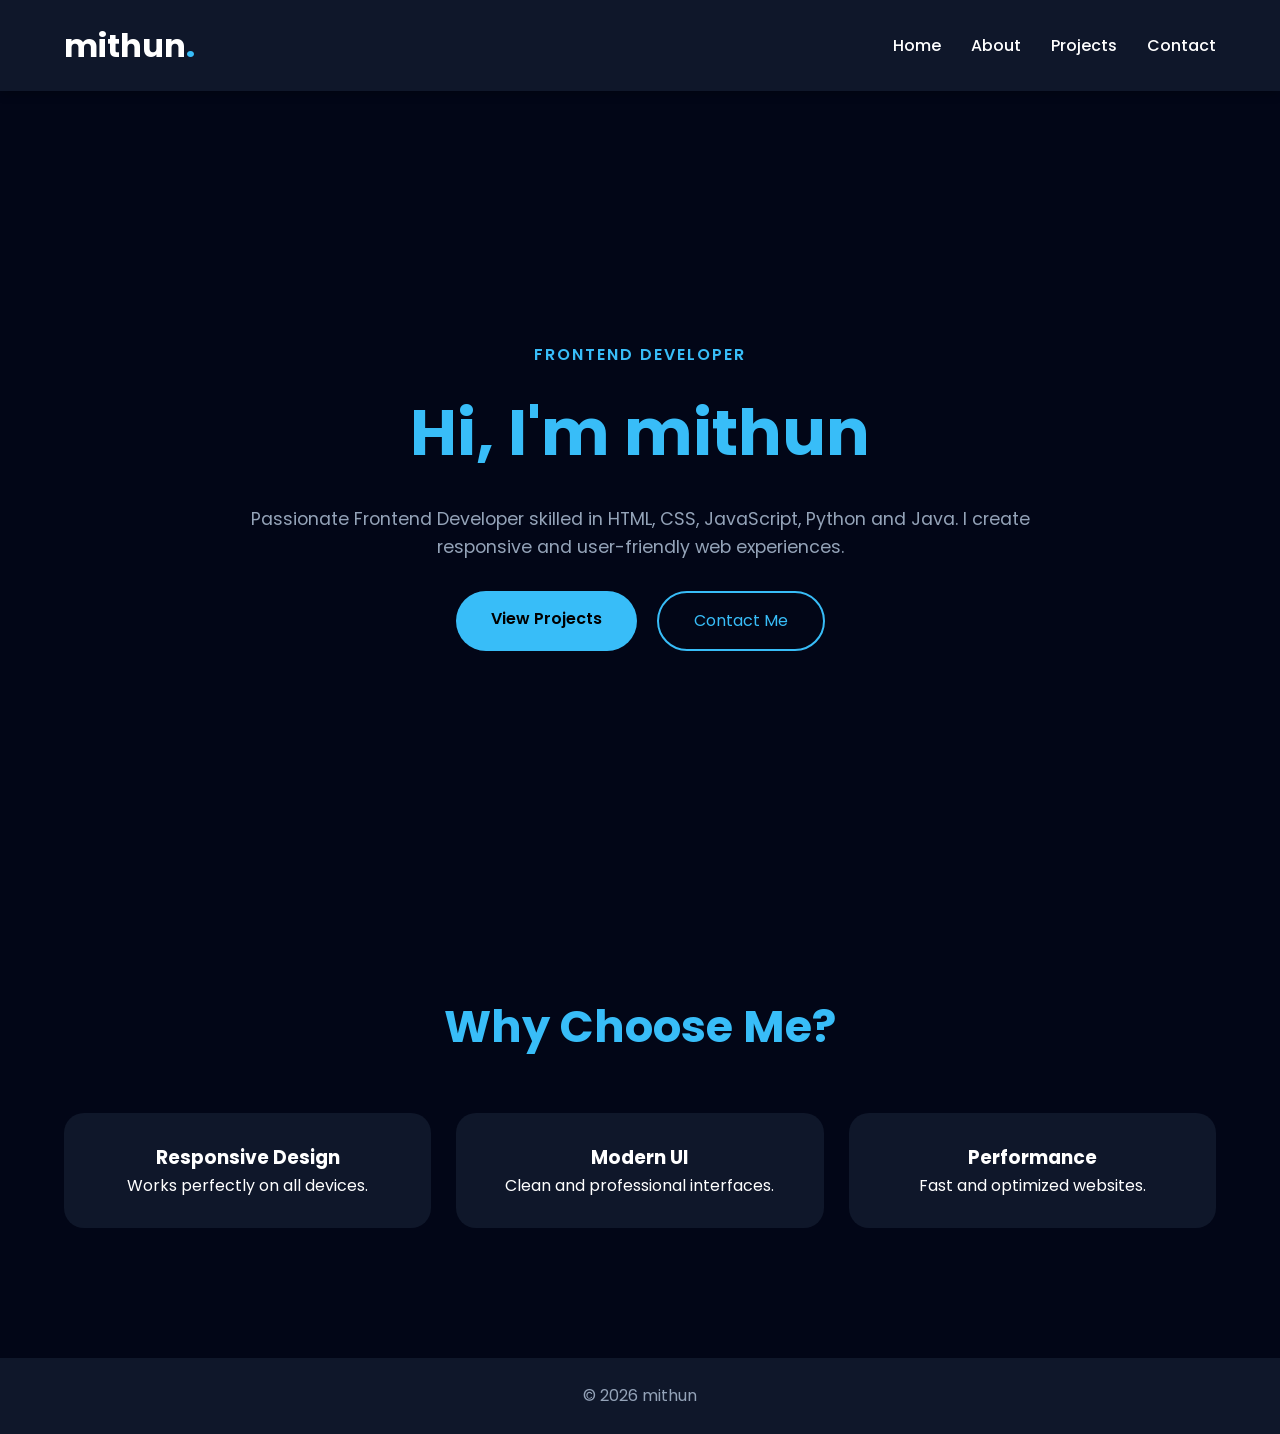
<file: thiranex2/index.html>
<!DOCTYPE html>
<html lang="en">
<head>
<meta charset="UTF-8">
<meta name="viewport" content="width=device-width, initial-scale=1.0">
<title>mithunvarshan | Frontend Developer</title>
<link rel="stylesheet" href="style.css">
</head>

<body>

<header>
<nav>
<h1 class="logo">mithun<span>.</span></h1>

<ul>
<li><a href="index.html">Home</a></li>
<li><a href="about.html">About</a></li>
<li><a href="projects.html">Projects</a></li>
<li><a href="contact.html">Contact</a></li>
</ul>
</nav>
</header>

<section class="hero">

<div class="hero-content">

<p class="intro">FRONTEND DEVELOPER</p>

<h2>
Hi, I'm <span>mithun</span>
</h2>

<p class="hero-description">
Passionate Frontend Developer skilled in HTML,
CSS, JavaScript, Python and Java. I create
responsive and user-friendly web experiences.
</p>

<div class="hero-buttons">

<a href="projects.html" class="btn">
View Projects
</a>

<a href="contact.html" class="btn-outline">
Contact Me
</a>

</div>

</div>

</section>

<section class="highlights">

<h2>Why Choose Me?</h2>

<div class="highlight-grid">

<div class="highlight-card">
<h3>Responsive Design</h3>
<p>Works perfectly on all devices.</p>
</div>

<div class="highlight-card">
<h3>Modern UI</h3>
<p>Clean and professional interfaces.</p>
</div>

<div class="highlight-card">
<h3>Performance</h3>
<p>Fast and optimized websites.</p>
</div>

</div>

</section>

<footer>
<p>© 2026 mithun</p>
</footer>

<script src="script.js"></script>

</body>
</html>
</file>
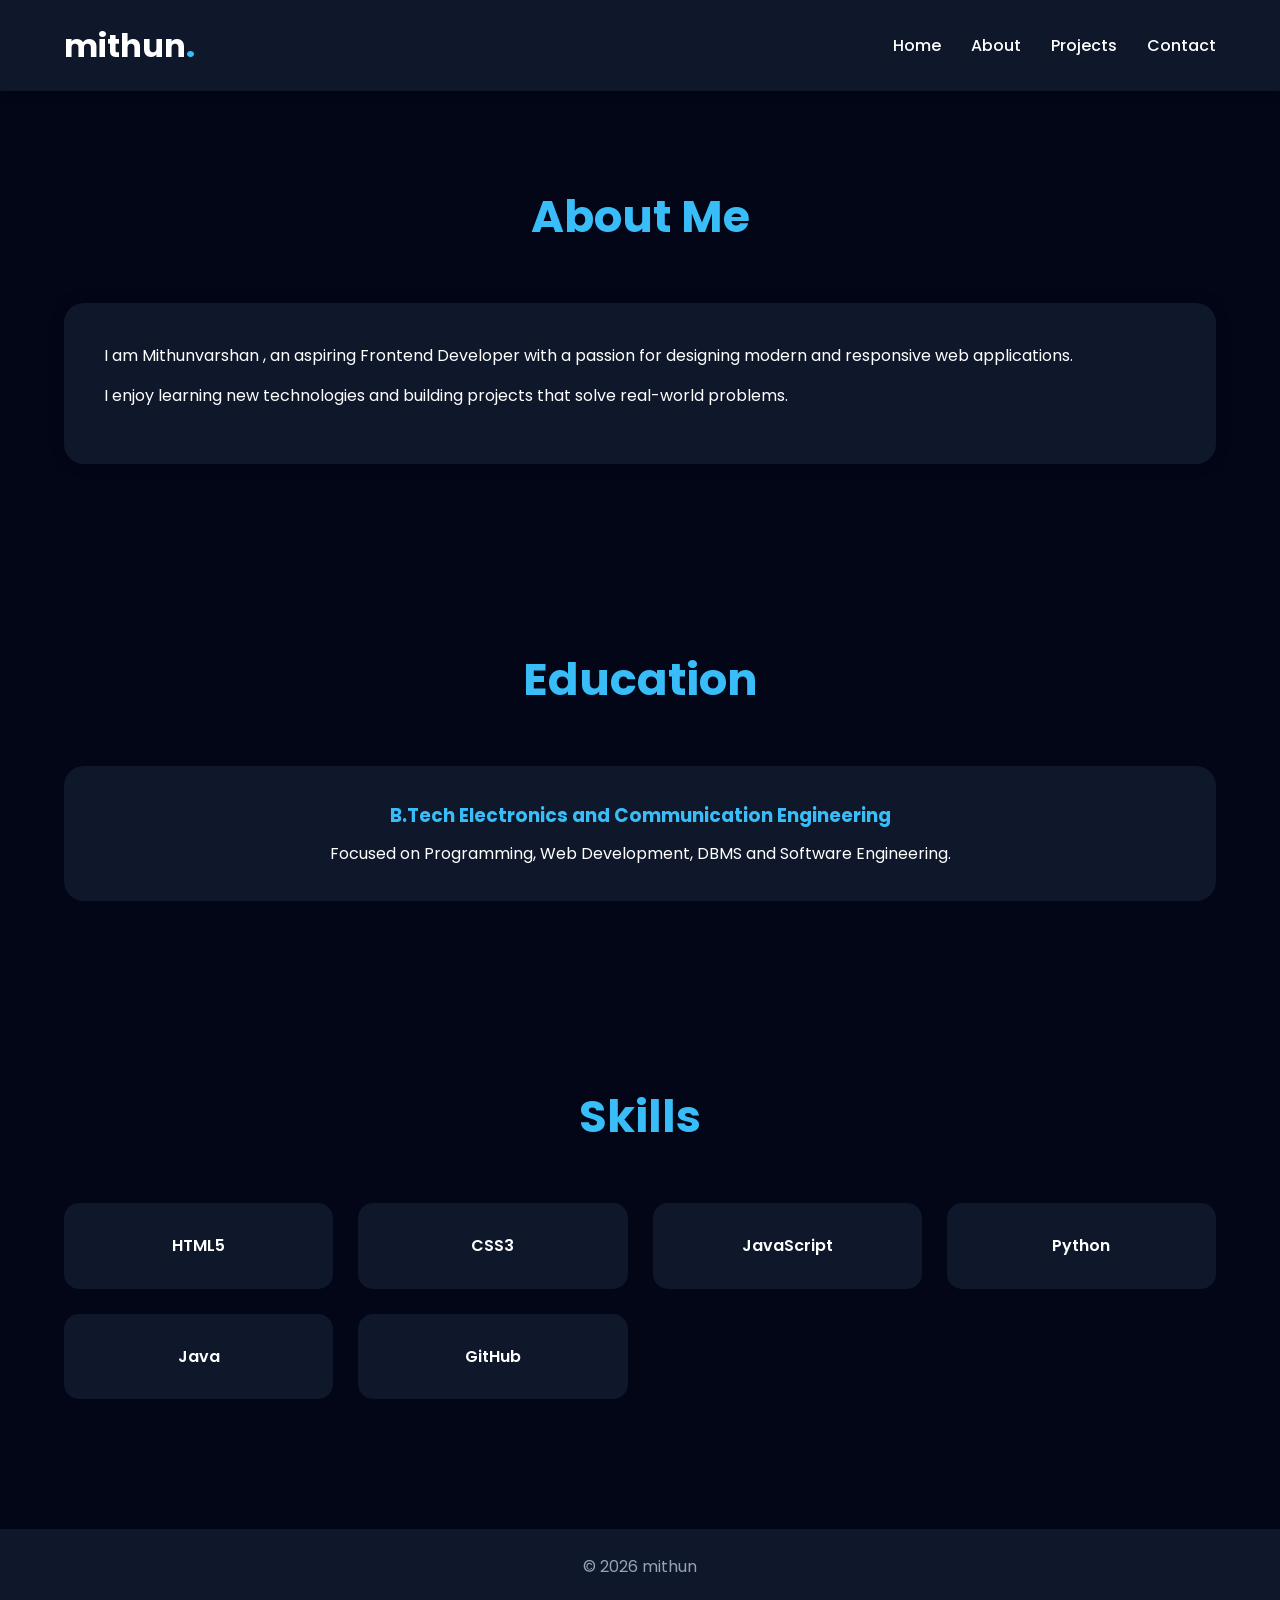
<file: thiranex2/about.html>
<!DOCTYPE html>
<html lang="en">
<head>
<meta charset="UTF-8">
<meta name="viewport" content="width=device-width, initial-scale=1.0">
<title>About | mithunvarshan</title>
<link rel="stylesheet" href="style.css">
</head>

<body>

<header>
<nav>
<h1 class="logo">mithun<span>.</span></h1>

<ul>
<li><a href="index.html">Home</a></li>
<li><a href="about.html">About</a></li>
<li><a href="projects.html">Projects</a></li>
<li><a href="contact.html">Contact</a></li>
</ul>
</nav>
</header>

<section class="about-section">

<h2>About Me</h2>

<div class="about-card">

<p>
I am Mithunvarshan , an aspiring Frontend Developer
with a passion for designing modern and responsive
web applications.
</p>

<p>
I enjoy learning new technologies and building
projects that solve real-world problems.
</p>

</div>

</section>

<section class="education-section">

<h2>Education</h2>

<div class="education-card">

<h3>B.Tech Electronics and Communication Engineering</h3>

<p>
Focused on Programming, Web Development,
DBMS and Software Engineering.
</p>

</div>

</section>

<section class="skills-section">

<h2>Skills</h2>

<div class="skills-grid">

<div class="skill-box">HTML5</div>
<div class="skill-box">CSS3</div>
<div class="skill-box">JavaScript</div>
<div class="skill-box">Python</div>
<div class="skill-box">Java</div>
<div class="skill-box">GitHub</div>

</div>

</section>

<footer>
<p>© 2026 mithun</p>
</footer>

</body>
</html>
</file>
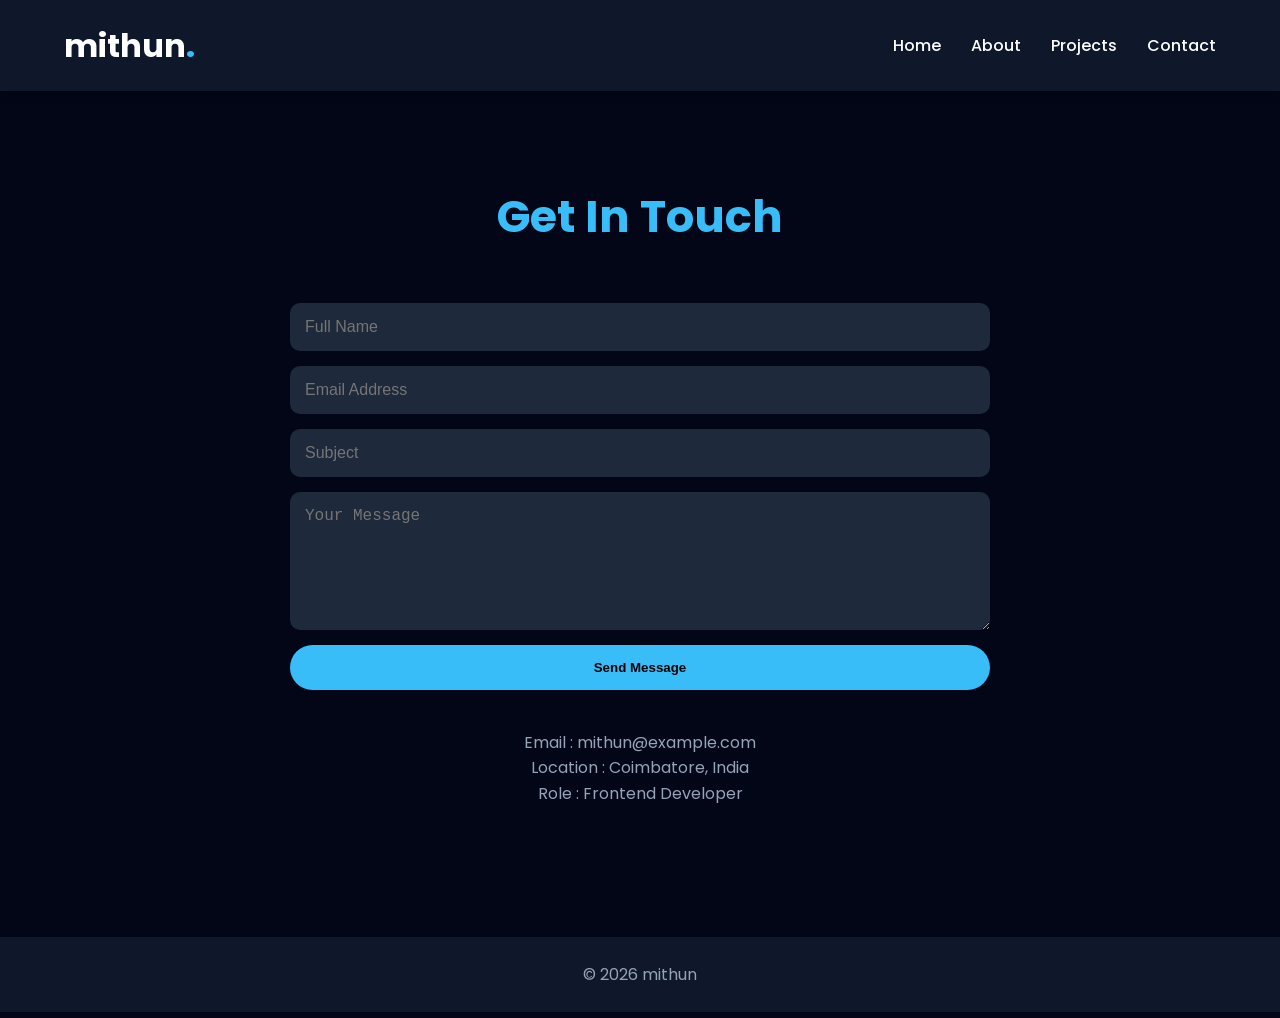
<file: thiranex2/contact.html>
<!DOCTYPE html>
<html lang="en">
<head>
<meta charset="UTF-8">
<meta name="viewport" content="width=device-width, initial-scale=1.0">
<title>Contact | mithun</title>
<link rel="stylesheet" href="style.css">
</head>

<body>

<header>
<nav>
<h1 class="logo">mithun<span>.</span></h1>

<ul>
<li><a href="index.html">Home</a></li>
<li><a href="about.html">About</a></li>
<li><a href="projects.html">Projects</a></li>
<li><a href="contact.html">Contact</a></li>
</ul>
</nav>
</header>

<section class="contact-section">

<h2>Get In Touch</h2>

<form class="contact-form">

<input type="text" placeholder="Full Name" required>

<input type="email" placeholder="Email Address" required>

<input type="text" placeholder="Subject" required>

<textarea rows="6" placeholder="Your Message" required></textarea>

<button type="submit">
Send Message
</button>

</form>

<div class="contact-info">

<p>Email : mithun@example.com</p>

<p>Location : Coimbatore, India</p>

<p>Role : Frontend Developer</p>

</div>

</section>

<footer>
<p>© 2026 mithun</p>
</footer>

</body>
</html>
</file>
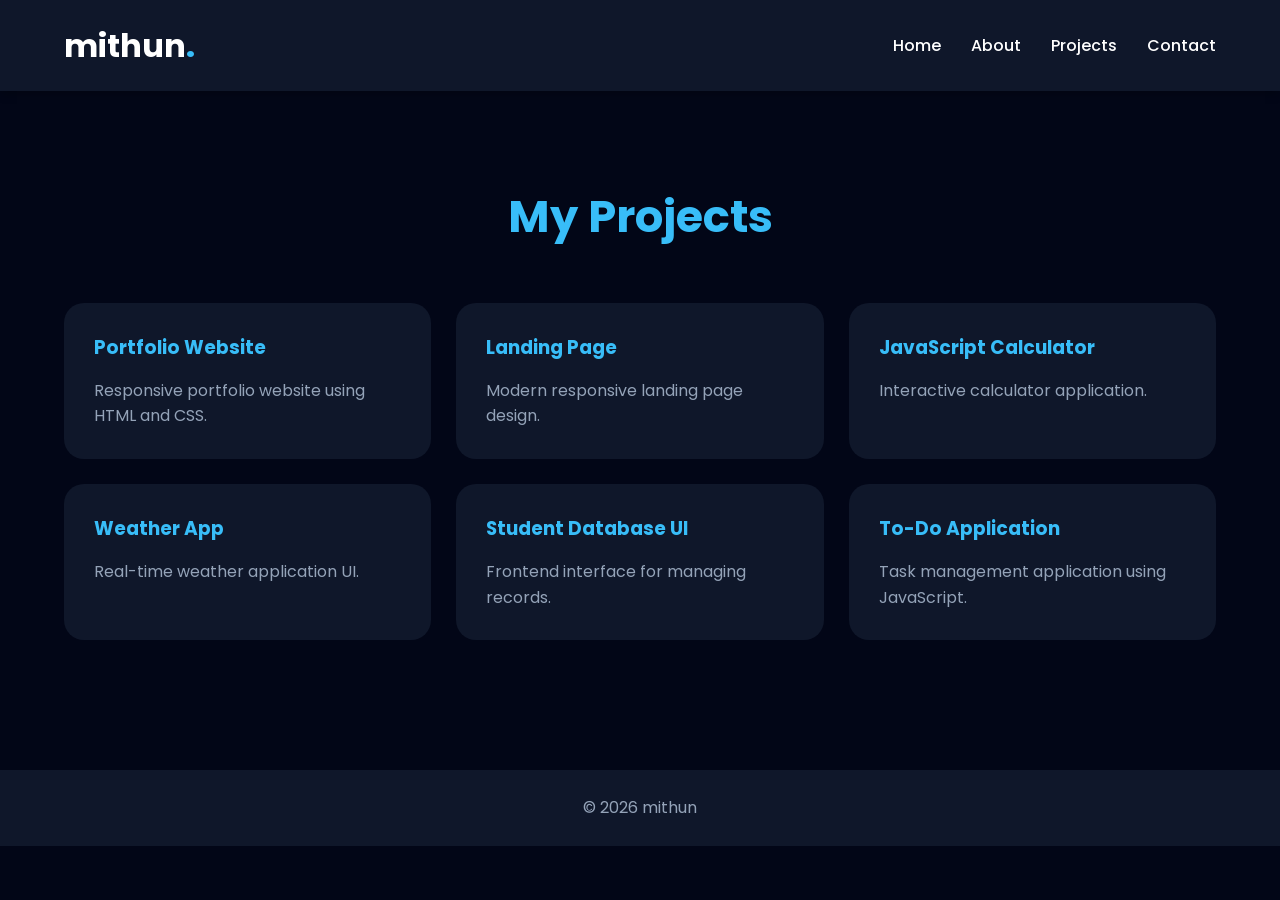
<file: thiranex2/projects.html>
<!DOCTYPE html>
<html lang="en">
<head>
<meta charset="UTF-8">
<meta name="viewport" content="width=device-width, initial-scale=1.0">
<title>Projects | Mithunvarshan </title>
<link rel="stylesheet" href="style.css">
</head>

<body>

<header>
<nav>
<h1 class="logo">mithun<span>.</span></h1>

<ul>
<li><a href="index.html">Home</a></li>
<li><a href="about.html">About</a></li>
<li><a href="projects.html">Projects</a></li>
<li><a href="contact.html">Contact</a></li>
</ul>
</nav>
</header>

<section class="projects-section">

<h2>My Projects</h2>

<div class="projects-grid">

<div class="project-card">
<h3>Portfolio Website</h3>
<p>Responsive portfolio website using HTML and CSS.</p>
</div>

<div class="project-card">
<h3>Landing Page</h3>
<p>Modern responsive landing page design.</p>
</div>

<div class="project-card">
<h3>JavaScript Calculator</h3>
<p>Interactive calculator application.</p>
</div>

<div class="project-card">
<h3>Weather App</h3>
<p>Real-time weather application UI.</p>
</div>

<div class="project-card">
<h3>Student Database UI</h3>
<p>Frontend interface for managing records.</p>
</div>

<div class="project-card">
<h3>To-Do Application</h3>
<p>Task management application using JavaScript.</p>
</div>

</div>

</section>

<footer>
<p>© 2026 mithun</p>
</footer>

</body>
</html>
</file>
<file: thiranex2/style.css>
@import url('https://fonts.googleapis.com/css2?family=Poppins:wght@300;400;500;600;700;800&display=swap');

/* ==========================
   CSS VARIABLES
========================== */

:root{
    --bg:#020617;
    --card:#0f172a;
    --primary:#38bdf8;
    --secondary:#7dd3fc;
    --text:#ffffff;
    --light:#94a3b8;
}

/* ==========================
   RESET
========================== */

*{
    margin:0;
    padding:0;
    box-sizing:border-box;
}

html{
    scroll-behavior:smooth;
}

body{
    font-family:'Poppins',sans-serif;
    background:var(--bg);
    color:var(--text);
    line-height:1.6;
}

/* ==========================
   HEADER & NAVBAR
========================== */

header{
    background:#0f172a;
    position:sticky;
    top:0;
    z-index:1000;
    box-shadow:0 2px 10px rgba(0,0,0,.3);
}

nav{
    width:90%;
    max-width:1200px;
    margin:auto;
    display:flex;
    justify-content:space-between;
    align-items:center;
    padding:20px 0;
}

.logo{
    font-size:2rem;
    font-weight:700;
}

.logo span{
    color:var(--primary);
}

nav ul{
    list-style:none;
    display:flex;
    gap:30px;
}

nav a{
    text-decoration:none;
    color:white;
    font-weight:500;
    transition:.3s;
}

nav a:hover{
    color:var(--primary);
}

/* ==========================
   HERO SECTION
========================== */

.hero{
    min-height:90vh;
    display:flex;
    justify-content:center;
    align-items:center;
    text-align:center;
    padding:50px 20px;
}

.hero-content{
    max-width:800px;
}

.intro{
    color:var(--primary);
    font-weight:600;
    letter-spacing:2px;
    margin-bottom:15px;
}

.hero h2{
    font-size:4rem;
    margin-bottom:20px;
}

.hero span{
    color:var(--primary);
}

.hero-description{
    color:var(--light);
    font-size:1.1rem;
    margin-bottom:30px;
}

.hero-buttons{
    display:flex;
    justify-content:center;
    gap:20px;
    flex-wrap:wrap;
}

.btn{
    background:var(--primary);
    color:black;
    padding:15px 35px;
    border-radius:30px;
    text-decoration:none;
    font-weight:600;
    transition:.3s;
}

.btn:hover{
    transform:translateY(-5px);
}

.btn-outline{
    border:2px solid var(--primary);
    color:var(--primary);
    padding:15px 35px;
    border-radius:30px;
    text-decoration:none;
    transition:.3s;
}

.btn-outline:hover{
    background:var(--primary);
    color:black;
}

/* ==========================
   COMMON SECTION
========================== */

.about-section,
.skills-section,
.education-section,
.projects-section,
.contact-section,
.highlights{
    width:90%;
    max-width:1200px;
    margin:auto;
    padding:90px 0;
}

h2{
    text-align:center;
    color:var(--primary);
    font-size:2.8rem;
    margin-bottom:50px;
}

/* ==========================
   ABOUT
========================== */

.about-card{
    background:var(--card);
    padding:40px;
    border-radius:20px;
    box-shadow:0 0 15px rgba(0,0,0,.2);
}

.about-card p{
    margin-bottom:15px;
}

/* ==========================
   EDUCATION
========================== */

.education-card{
    background:var(--card);
    padding:35px;
    border-radius:20px;
    text-align:center;
}

.education-card h3{
    color:var(--primary);
    margin-bottom:10px;
}

/* ==========================
   HIGHLIGHTS
========================== */

.highlight-grid{
    display:grid;
    grid-template-columns:repeat(auto-fit,minmax(250px,1fr));
    gap:25px;
}

.highlight-card{
    background:var(--card);
    padding:30px;
    border-radius:20px;
    text-align:center;
    transition:.3s;
}

.highlight-card:hover{
    transform:translateY(-10px);
}

/* ==========================
   SKILLS
========================== */

.skills-grid{
    display:grid;
    grid-template-columns:repeat(auto-fit,minmax(220px,1fr));
    gap:25px;
}

.skill-box{
    background:var(--card);
    padding:30px;
    border-radius:15px;
    text-align:center;
    transition:.3s;
    font-weight:600;
}

.skill-box:hover{
    transform:translateY(-10px);
    color:var(--primary);
}

/* ==========================
   PROJECTS
========================== */

.projects-grid{
    display:grid;
    grid-template-columns:repeat(auto-fit,minmax(280px,1fr));
    gap:25px;
}

.project-card{
    background:var(--card);
    padding:30px;
    border-radius:20px;
    transition:.3s;
}

.project-card:hover{
    transform:translateY(-10px);
}

.project-card h3{
    color:var(--primary);
    margin-bottom:15px;
}

.project-card p{
    color:var(--light);
}

/* ==========================
   CONTACT
========================== */

.contact-form{
    max-width:700px;
    margin:auto;
    display:flex;
    flex-direction:column;
    gap:15px;
}

input,
textarea{
    padding:15px;
    border:none;
    border-radius:10px;
    background:#1e293b;
    color:white;
    font-size:1rem;
}

input:focus,
textarea:focus{
    outline:2px solid var(--primary);
}

button{
    padding:15px;
    border:none;
    border-radius:30px;
    background:var(--primary);
    color:black;
    font-weight:600;
    cursor:pointer;
    transition:.3s;
}

button:hover{
    transform:translateY(-3px);
}

.contact-info{
    text-align:center;
    margin-top:40px;
    color:var(--light);
}

/* ==========================
   FOOTER
========================== */

footer{
    background:#0f172a;
    text-align:center;
    padding:25px;
    margin-top:40px;
    color:var(--light);
}

/* ==========================
   RESPONSIVE DESIGN
========================== */

@media(max-width:768px){

    nav{
        flex-direction:column;
        gap:20px;
    }

    nav ul{
        flex-wrap:wrap;
        justify-content:center;
    }

    .hero h2{
        font-size:2.5rem;
    }

    h2{
        font-size:2rem;
    }

    .about-card,
    .education-card,
    .project-card,
    .skill-box{
        padding:25px;
    }
}

@media(max-width:500px){

    .hero h2{
        font-size:2rem;
    }

    .hero-description{
        font-size:1rem;
    }

    .btn,
    .btn-outline{
        width:100%;
        text-align:center;
    }
}
</file>
